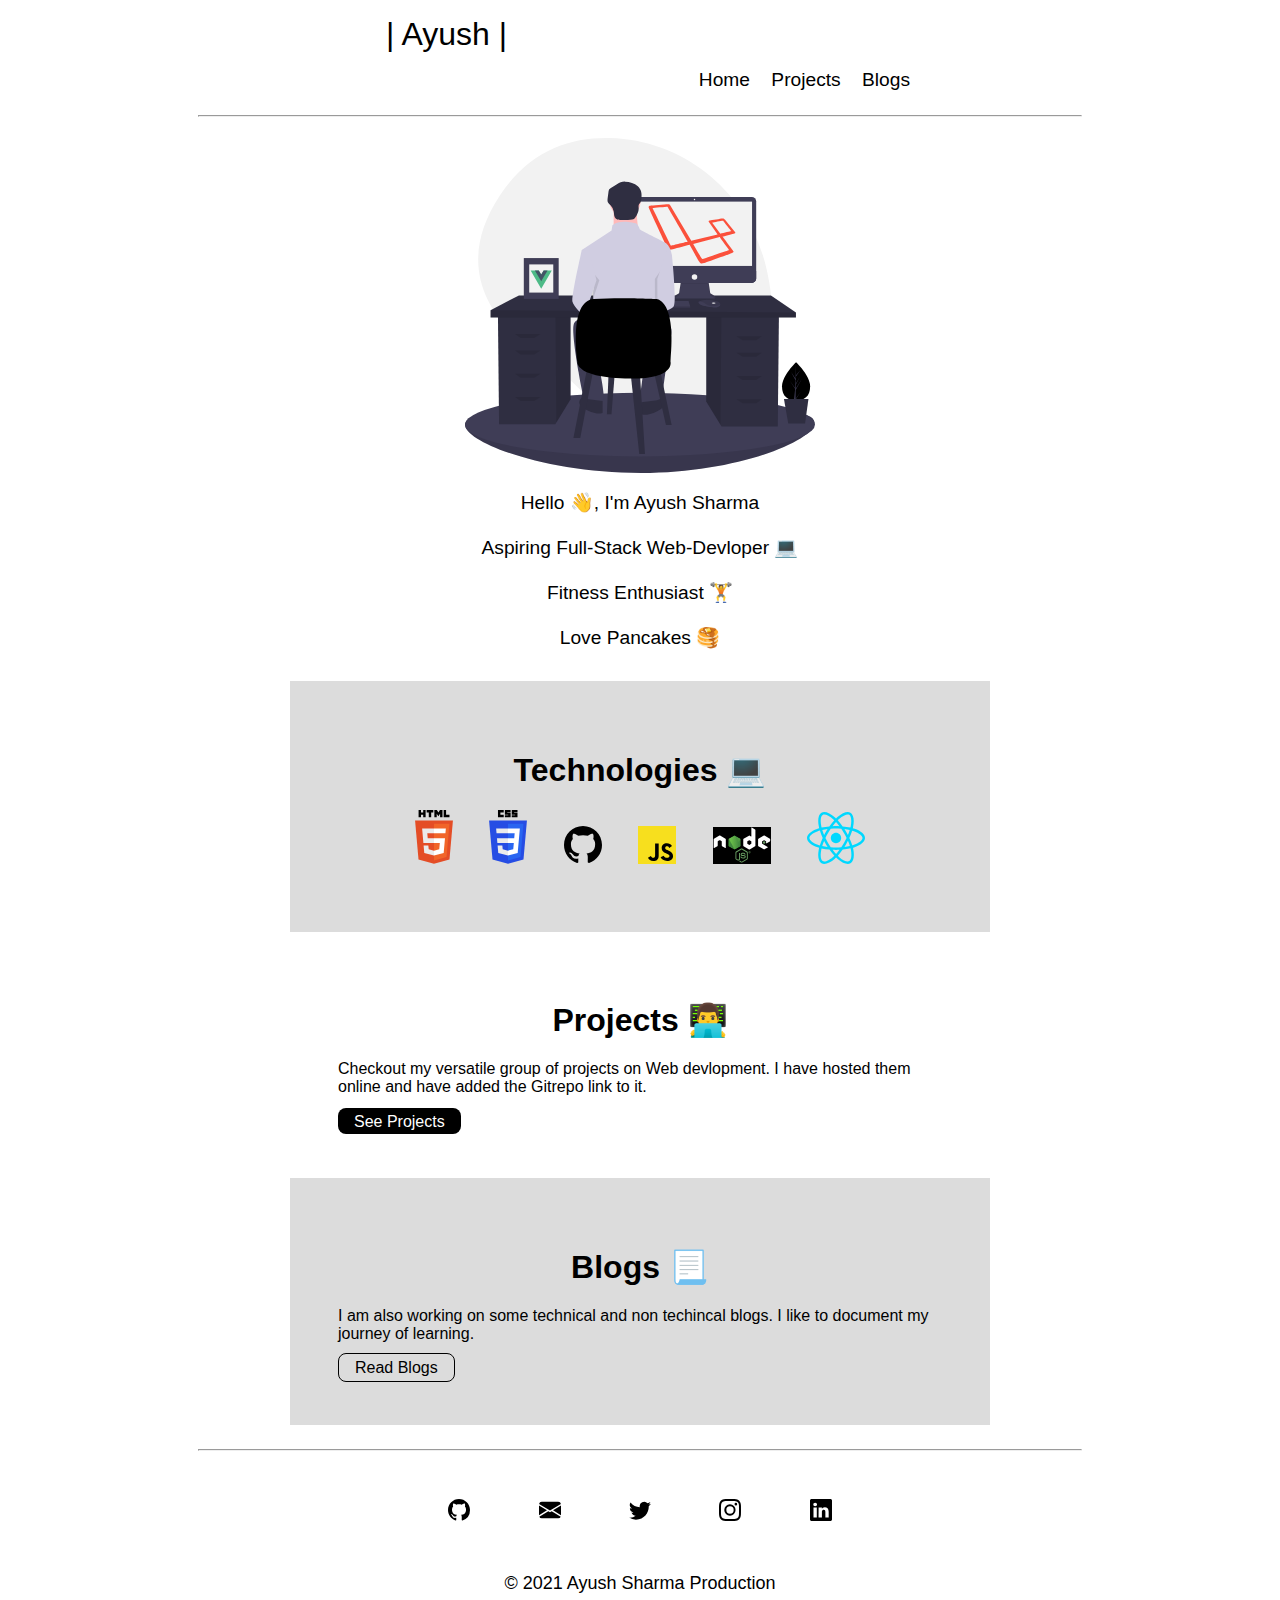
<file: index.html>
<!DOCTYPE html>
<html lang="en">

<head>
  <meta charset="UTF-8">
  <meta name="viewport" content="width=device-width, initial-scale=1.0">
  <link rel="apple-touch-icon" sizes="180x180" href="favicon/apple-touch-icon.png">
  <link rel="icon" type="image/png" sizes="32x32" href="favicon/favicon-32x32.png">
  <link rel="icon" type="image/png" sizes="16x16" href="favicon/favicon-16x16.png">
  <link rel="manifest" href="favicon/site.webmanifest">
  <title>Home | Ayush</title>
  <link href="style.css" rel="stylesheet" />
</head>

<body>
  <nav class="navigation container container-center">
    <div class="nav-head "><a class="link" href="index.html">| Ayush |</a></div>
    <ul class="list-non-bullet nav-pills">
      <li class="list-item-inline">
        <a href="index.html" class="link">Home </a>
      </li>
      <li class="list-item-inline">
        <a href="projects.html" class="link">Projects</a>
      </li>
      <li class="list-item-inline">
        <a href="blogs.html" class="link">Blogs</a>
      </li>
    </ul>
  </nav>

  <hr>

  <header class="hero">
    <img src="guy-coder.svg" alt="guy" class="hero-img">
    <br>
    <div class="hero-head">
      Hello 👋, I'm Ayush Sharma
      <br>
      <br>
      Aspiring Full-Stack Web-Devloper 💻
      <br>
      <br>
      Fitness Enthusiast 🏋️
      <br>
      <br>
      Love Pancakes 🥞
    </div>
  </header>

  <section class="section">
    <div class="container container-center ow">
      <h1>Technologies 💻</h1>
      <p style="text-align: center;"> <img class="social" src="social/HTML5.svg"> <img class="social" src="social/CSS3.svg">  <img class="social" src="social/github.svg">  <img class="social" src="social/javascript.svg">  <img class="social1" src="social/nodejs.svg">  <img class="social1" src="social/react.svg"></p>
    </div>
  </section>

  <section class="section">
    <div class="container container-center">
      <h1>Projects 👨‍💻</h1>
      <p>Checkout my versatile group of projects on Web devlopment. I have hosted them online and have added the Gitrepo link to it.</p>
      <a class="link link-primary" href="projects.html">See Projects</a>
    </div>
  </section>

  <section class="section ">
    <div class="container container-center ow">
      <h1>Blogs 📃</h1>
      <p>I am also working on some technical and non techincal blogs. I like to document my journey of learning.</p>
      <a class="link link-secondary" href="blogs.html">Read Blogs</a>
    </div>
  </section>

  <hr>

  <footer class="footer">
    <ul class="social-links list-non-bullet">
      <li class="list-item-inline">
        <a class="link" href="https://github.com/ayush20892" target="/blank"><img class="social" src="social/github.svg"
            alt=""></a>
      </li>
      <li class="list-item-inline">
        <a class="link" href="mailto: ayush20892@gmail.com" target="/blank"><img class="social"
            src="social/envelope-fill.svg" alt=""></a>
      </li>
      <li class="list-item-inline">
        <a class="link" href="https://twitter.com/ayush20892" target="/blank"><img class="social"
            src="social/twitter.svg"></a>
      </li>
      <li class="list-item-inline">
        <a class="link" href="https://www.instagram.com/ayush20800/" target="/blank"><img class="social"
            src="social/instagram.svg"></a>
      </li>
      <li class="list-item-inline">
        <a class="link" href="https://www.linkedin.com/in/ayush-sharma-0b82b6169/" target="/blank"><img class="social"
            src="social/linkedin.svg"></a>
      </li>
    </ul>
    <div class="foot-line">
      © 2021 Ayush Sharma Production
    </div>
  </footer>

</body>

</html>
</file>
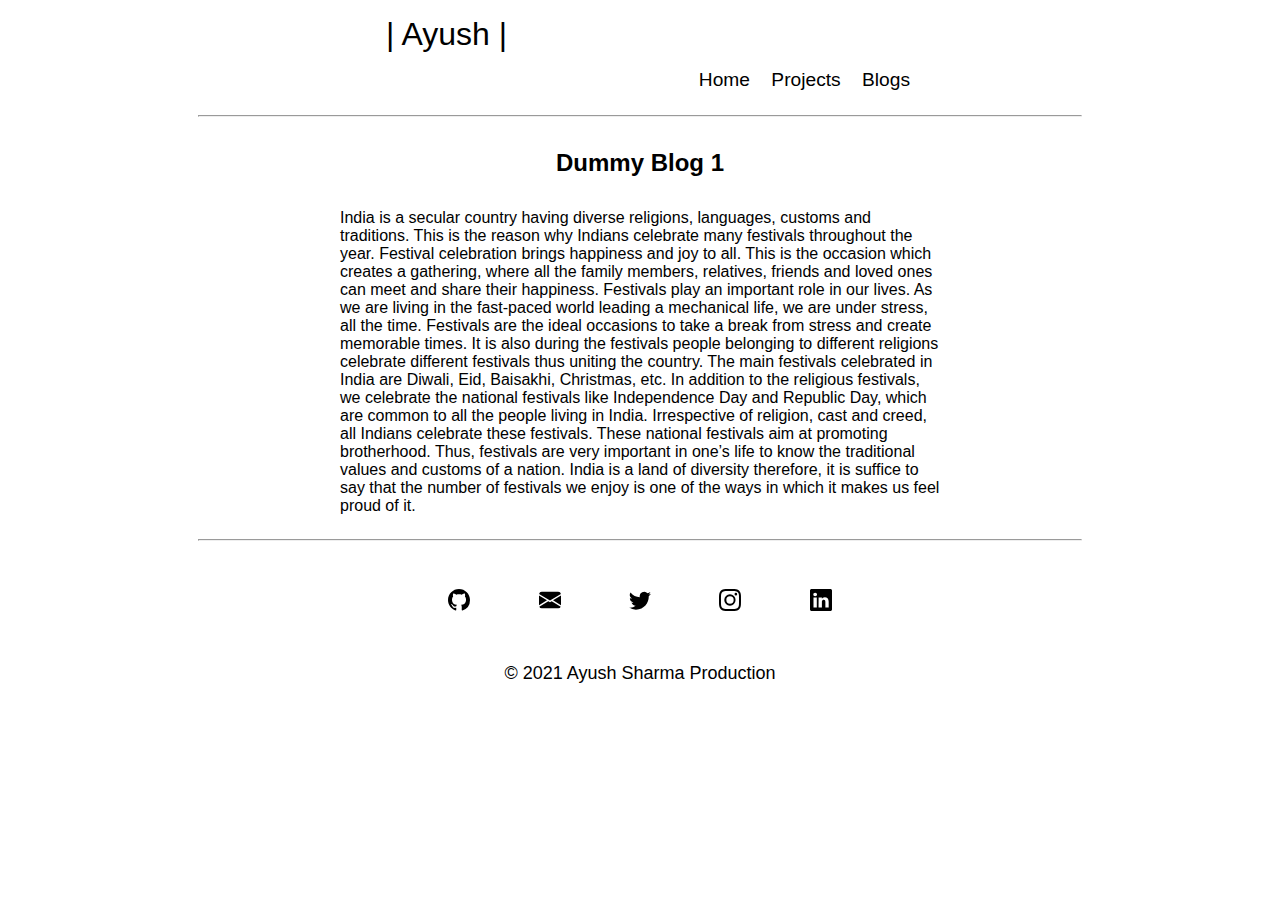
<file: blog2.html>
<!DOCTYPE html>
<html lang="en">

<head>
  <meta charset="UTF-8">
  <meta name="viewport" content="width=device-width, initial-scale=1.0">
  <link rel="apple-touch-icon" sizes="180x180" href="favicon/apple-touch-icon.png">
  <link rel="icon" type="image/png" sizes="32x32" href="favicon/favicon-32x32.png">
  <link rel="icon" type="image/png" sizes="16x16" href="favicon/favicon-16x16.png">
  <link rel="manifest" href="favicon/site.webmanifest">
  <title>Blogs | Ayush</title>
  <link href="style.css" rel="stylesheet" />
</head>

<body>
  <nav class="navigation container container-center">
    <div class="nav-head "><a class="link" href="index.html">| Ayush |</a></div>
    <ul class="list-non-bullet nav-pills">
      <li class="list-item-inline">
        <a href="index.html" class="link">Home </a>
      </li>
      <li class="list-item-inline">
        <a href="projects.html" class="link">Projects</a>
      </li>
      <li class="list-item-inline">
        <a href="blogs.html" class="link">Blogs</a>
      </li>
    </ul>
  </nav>

  <hr>

  <div class="pro-head">
    Dummy Blog 1
  </div>

  <div class="blog-content">
    India is a secular country having diverse religions, languages, customs and traditions. This is the reason why
    Indians celebrate many festivals throughout the year. Festival celebration brings happiness and joy to all. This is
    the occasion which creates a gathering, where all the family members, relatives, friends and loved ones can meet and
    share their happiness.

    Festivals play an important role in our lives. As we are living in the fast-paced world leading a mechanical life,
    we are under stress, all the time. Festivals are the ideal occasions to take a break from stress and create
    memorable times. It is also during the festivals people belonging to different religions celebrate different
    festivals thus uniting the country. The main festivals celebrated in India are Diwali, Eid, Baisakhi, Christmas,
    etc.

    In addition to the religious festivals, we celebrate the national festivals like Independence Day and Republic Day,
    which are common to all the people living in India. Irrespective of religion, cast and creed, all Indians celebrate
    these festivals. These national festivals aim at promoting brotherhood. Thus, festivals are very important in one’s
    life to know the traditional values and customs of a nation.

    India is a land of diversity therefore, it is suffice to say that the number of festivals we enjoy is one of the
    ways in which it makes us feel proud of it.
  </div>


  <hr>

  <footer class="footer">
    <ul class="social-links list-non-bullet">
      <li class="list-item-inline">
        <a class="link" href="https://github.com/ayush20892" target="/blank"><img class="social" src="social/github.svg"
            alt=""></a>
      </li>
      <li class="list-item-inline">
        <a class="link" href="mailto: ayush20892@gmail.com" target="/blank"><img class="social"
            src="social/envelope-fill.svg" alt=""></a>
      </li>
      <li class="list-item-inline">
        <a class="link" href="https://twitter.com/ayush20892" target="/blank"><img class="social"
            src="social/twitter.svg"></a>
      </li>
      <li class="list-item-inline">
        <a class="link" href="https://www.instagram.com/ayush20800/" target="/blank"><img class="social"
            src="social/instagram.svg"></a>
      </li>
      <li class="list-item-inline">
        <a class="link" href="https://www.linkedin.com/in/ayush-sharma-0b82b6169/" target="/blank"><img class="social"
            src="social/linkedin.svg"></a>
      </li>
    </ul>
    <div class="foot-line">
      © 2021 Ayush Sharma Production
    </div>
  </footer>

</body>

</html>
</file>
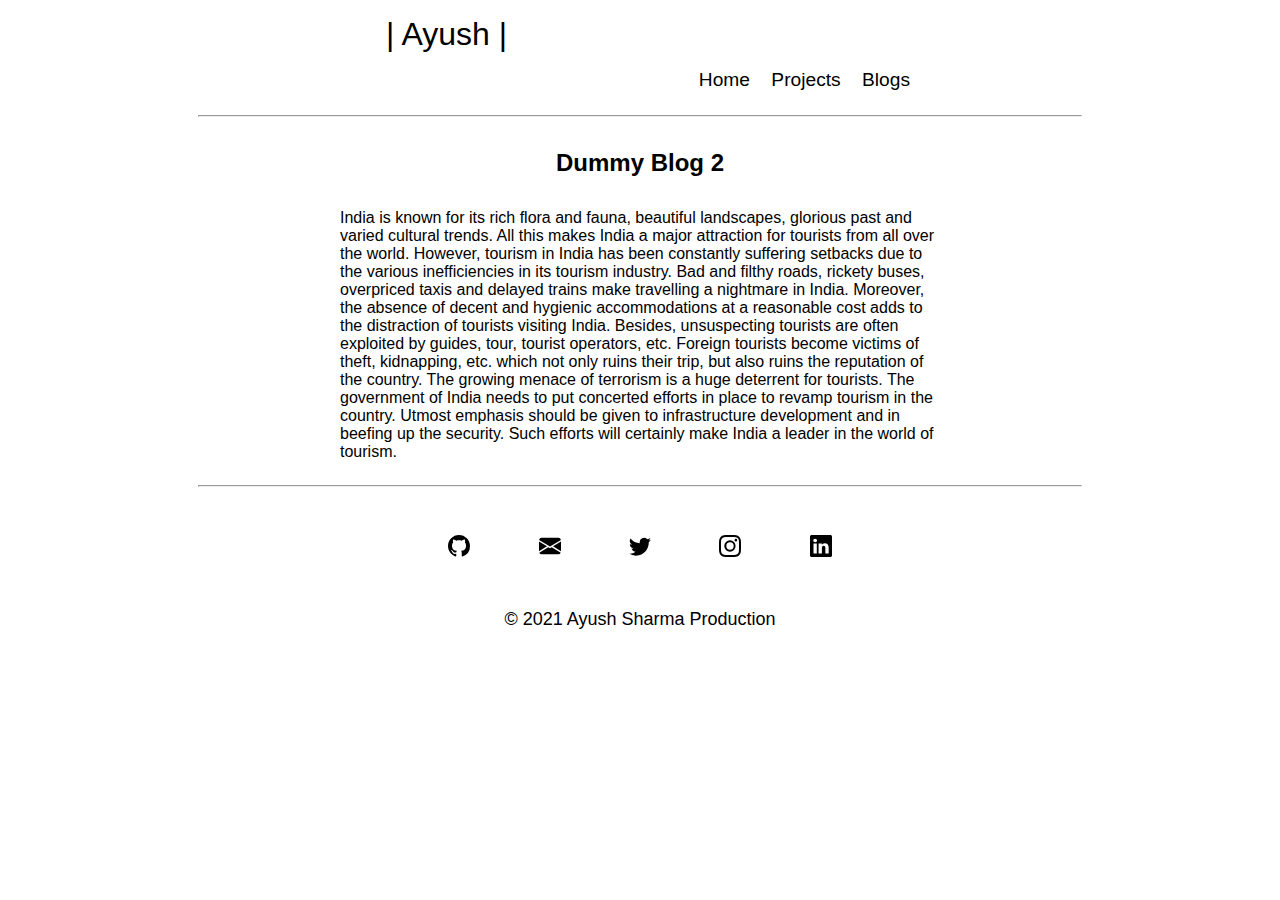
<file: blog3.html>
<!DOCTYPE html>
<html lang="en">

<head>
  <meta charset="UTF-8">
  <meta name="viewport" content="width=device-width, initial-scale=1.0">
  <link rel="apple-touch-icon" sizes="180x180" href="favicon/apple-touch-icon.png">
  <link rel="icon" type="image/png" sizes="32x32" href="favicon/favicon-32x32.png">
  <link rel="icon" type="image/png" sizes="16x16" href="favicon/favicon-16x16.png">
  <link rel="manifest" href="favicon/site.webmanifest">
  <title>Blogs | Ayush</title>
  <link href="style.css" rel="stylesheet" />
</head>

<body>
  <nav class="navigation container container-center">
    <div class="nav-head "><a class="link" href="index.html">| Ayush |</a></div>
    <ul class="list-non-bullet nav-pills">
      <li class="list-item-inline">
        <a href="index.html" class="link">Home </a>
      </li>
      <li class="list-item-inline">
        <a href="projects.html" class="link">Projects</a>
      </li>
      <li class="list-item-inline">
        <a href="blogs.html" class="link">Blogs</a>
      </li>
    </ul>
  </nav>

  <hr>

  <div class="pro-head">
    Dummy Blog 2
  </div>

  <div class="blog-content">
    India is known for its rich flora and fauna, beautiful landscapes, glorious past and varied cultural trends. All
    this makes India a major attraction for tourists from all over the world. However, tourism in India has been
    constantly suffering setbacks due to the various inefficiencies in its tourism industry.

    Bad and filthy roads, rickety buses, overpriced taxis and delayed trains make travelling a nightmare in India.
    Moreover, the absence of decent and hygienic accommodations at a reasonable cost adds to the distraction of tourists
    visiting India.

    Besides, unsuspecting tourists are often exploited by guides, tour, tourist operators, etc. Foreign tourists become
    victims of theft, kidnapping, etc. which not only ruins their trip, but also ruins the reputation of the country.
    The growing menace of terrorism is a huge deterrent for tourists.

    The government of India needs to put concerted efforts in place to revamp tourism in the country. Utmost emphasis
    should be given to infrastructure development and in beefing up the security. Such efforts will certainly make India
    a leader in the world of tourism.

  </div>

  <hr>

  <footer class="footer">
    <ul class="social-links list-non-bullet">
      <li class="list-item-inline">
        <a class="link" href="https://github.com/ayush20892" target="/blank"><img class="social" src="social/github.svg"
            alt=""></a>
      </li>
      <li class="list-item-inline">
        <a class="link" href="mailto: ayush20892@gmail.com" target="/blank"><img class="social"
            src="social/envelope-fill.svg" alt=""></a>
      </li>
      <li class="list-item-inline">
        <a class="link" href="https://twitter.com/ayush20892" target="/blank"><img class="social"
            src="social/twitter.svg"></a>
      </li>
      <li class="list-item-inline">
        <a class="link" href="https://www.instagram.com/ayush20800/" target="/blank"><img class="social"
            src="social/instagram.svg"></a>
      </li>
      <li class="list-item-inline">
        <a class="link" href="https://www.linkedin.com/in/ayush-sharma-0b82b6169/" target="/blank"><img class="social"
            src="social/linkedin.svg"></a>
      </li>
    </ul>
    <div class="foot-line">
      © 2021 Ayush Sharma Production
    </div>
  </footer>

</body>

</html>
</file>
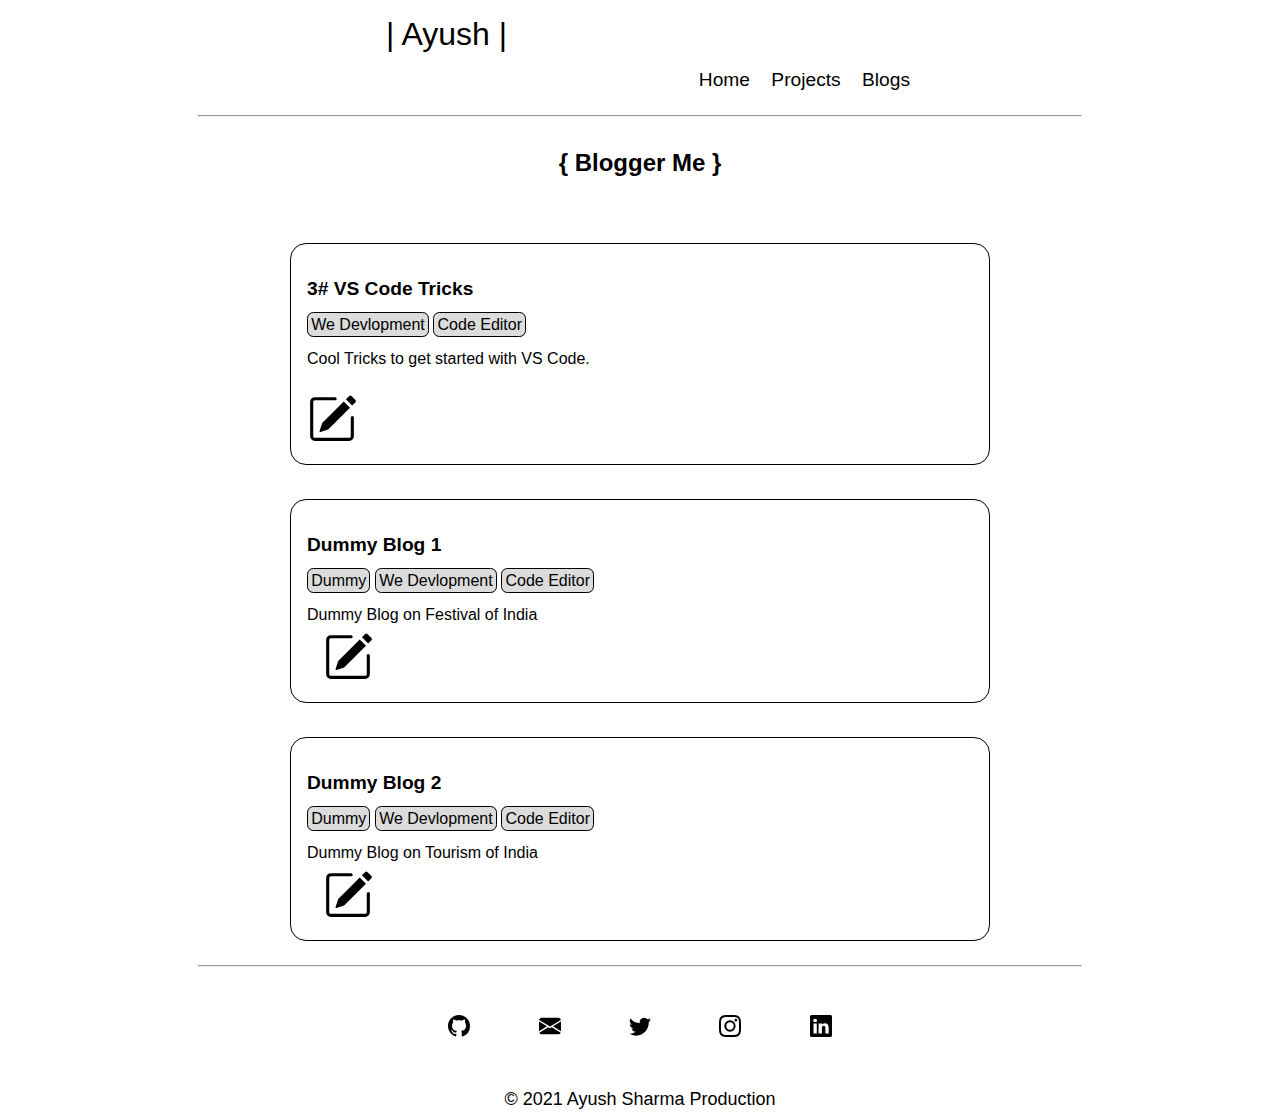
<file: blogs.html>
<!DOCTYPE html>
<html lang="en">

<head>
  <meta charset="UTF-8">
  <meta name="viewport" content="width=device-width, initial-scale=1.0">
  <link rel="apple-touch-icon" sizes="180x180" href="favicon/apple-touch-icon.png">
  <link rel="icon" type="image/png" sizes="32x32" href="favicon/favicon-32x32.png">
  <link rel="icon" type="image/png" sizes="16x16" href="favicon/favicon-16x16.png">
  <link rel="manifest" href="favicon/site.webmanifest">
  <title>Blogs | Ayush</title>
  <link href="style.css" rel="stylesheet" />
</head>

<body>
  <nav class="navigation container container-center">
    <div class="nav-head "><a class="link" href="index.html">| Ayush |</a></div>
    <ul class="list-non-bullet nav-pills">
      <li class="list-item-inline">
        <a href="index.html" class="link">Home </a>
      </li>
      <li class="list-item-inline">
        <a href="projects.html" class="link">Projects</a>
      </li>
      <li class="list-item-inline">
        <a href="blogs.html" class="link">Blogs</a>
      </li>
    </ul>
  </nav>

  <hr>

  <div class="pro-head">
    { Blogger Me }
  </div>


  <a class="link-blog section-pro container container-center">
    <div class="blogs container container-center">
      <div class="blog-head">
        3#  VS Code Tricks
      </div>
      <ul class="list-non-bullet">
        <span class="tag">We Devlopment</span>
        <span class="tag">Code Editor</span>
      </ul>
      <div class="pro-detail">
        Cool Tricks to get started with VS Code.
      </div>
      <br>
      <a href="blog1.html">
      <img src="social/pencil-square.svg" alt="">
      </a>
    </div>
  </a>

  <a class="link-blog section-pro container container-center">
    <div class="blogs container container-center">
      <div class="blog-head">
        Dummy Blog 1
      </div>
      <ul class="list-non-bullet">
        <span class="tag">Dummy</span>
        <span class="tag">We Devlopment</span>
        <span class="tag">Code Editor</span>
      </ul>
      <div class="pro-detail">
        Dummy Blog on Festival of India
      </div>
      <a href="blog2.html">
        <img src="social/pencil-square.svg" alt="">
        </a>
    </div>
  </a>

  <a class="link-blog section-pro container container-center" >
    <div class="blogs container container-center">
      <div class="blog-head">
        Dummy Blog 2
      </div>
      <ul class="list-non-bullet">
        <span class="tag">Dummy</span>
        <span class="tag">We Devlopment</span>
        <span class="tag">Code Editor</span>
      </ul>
      <div class="pro-detail">
        Dummy Blog on Tourism of India
      </div>
      <a href="blog3.html">
        <img src="social/pencil-square.svg" alt="">
        </a>
    </div>
  </a>

  <hr>

  <footer class="footer">
    <ul class="social-links list-non-bullet">
      <li class="list-item-inline">
        <a class="link" href="https://github.com/ayush20892" target="/blank"><img class="social" src="social/github.svg"
            alt=""></a>
      </li>
      <li class="list-item-inline">
        <a class="link" href="mailto: ayush20892@gmail.com" target="/blank"><img class="social"
            src="social/envelope-fill.svg" alt=""></a>
      </li>
      <li class="list-item-inline">
        <a class="link" href="https://twitter.com/ayush20892" target="/blank"><img class="social"
            src="social/twitter.svg"></a>
      </li>
      <li class="list-item-inline">
        <a class="link" href="https://www.instagram.com/ayush20800/" target="/blank"><img class="social"
            src="social/instagram.svg"></a>
      </li>
      <li class="list-item-inline">
        <a class="link" href="https://www.linkedin.com/in/ayush-sharma-0b82b6169/" target="/blank"><img class="social"
            src="social/linkedin.svg"></a>
      </li>
    </ul>
    <div class="foot-line">
      © 2021 Ayush Sharma Production
    </div>
  </footer>

</body>

</html>
</file>
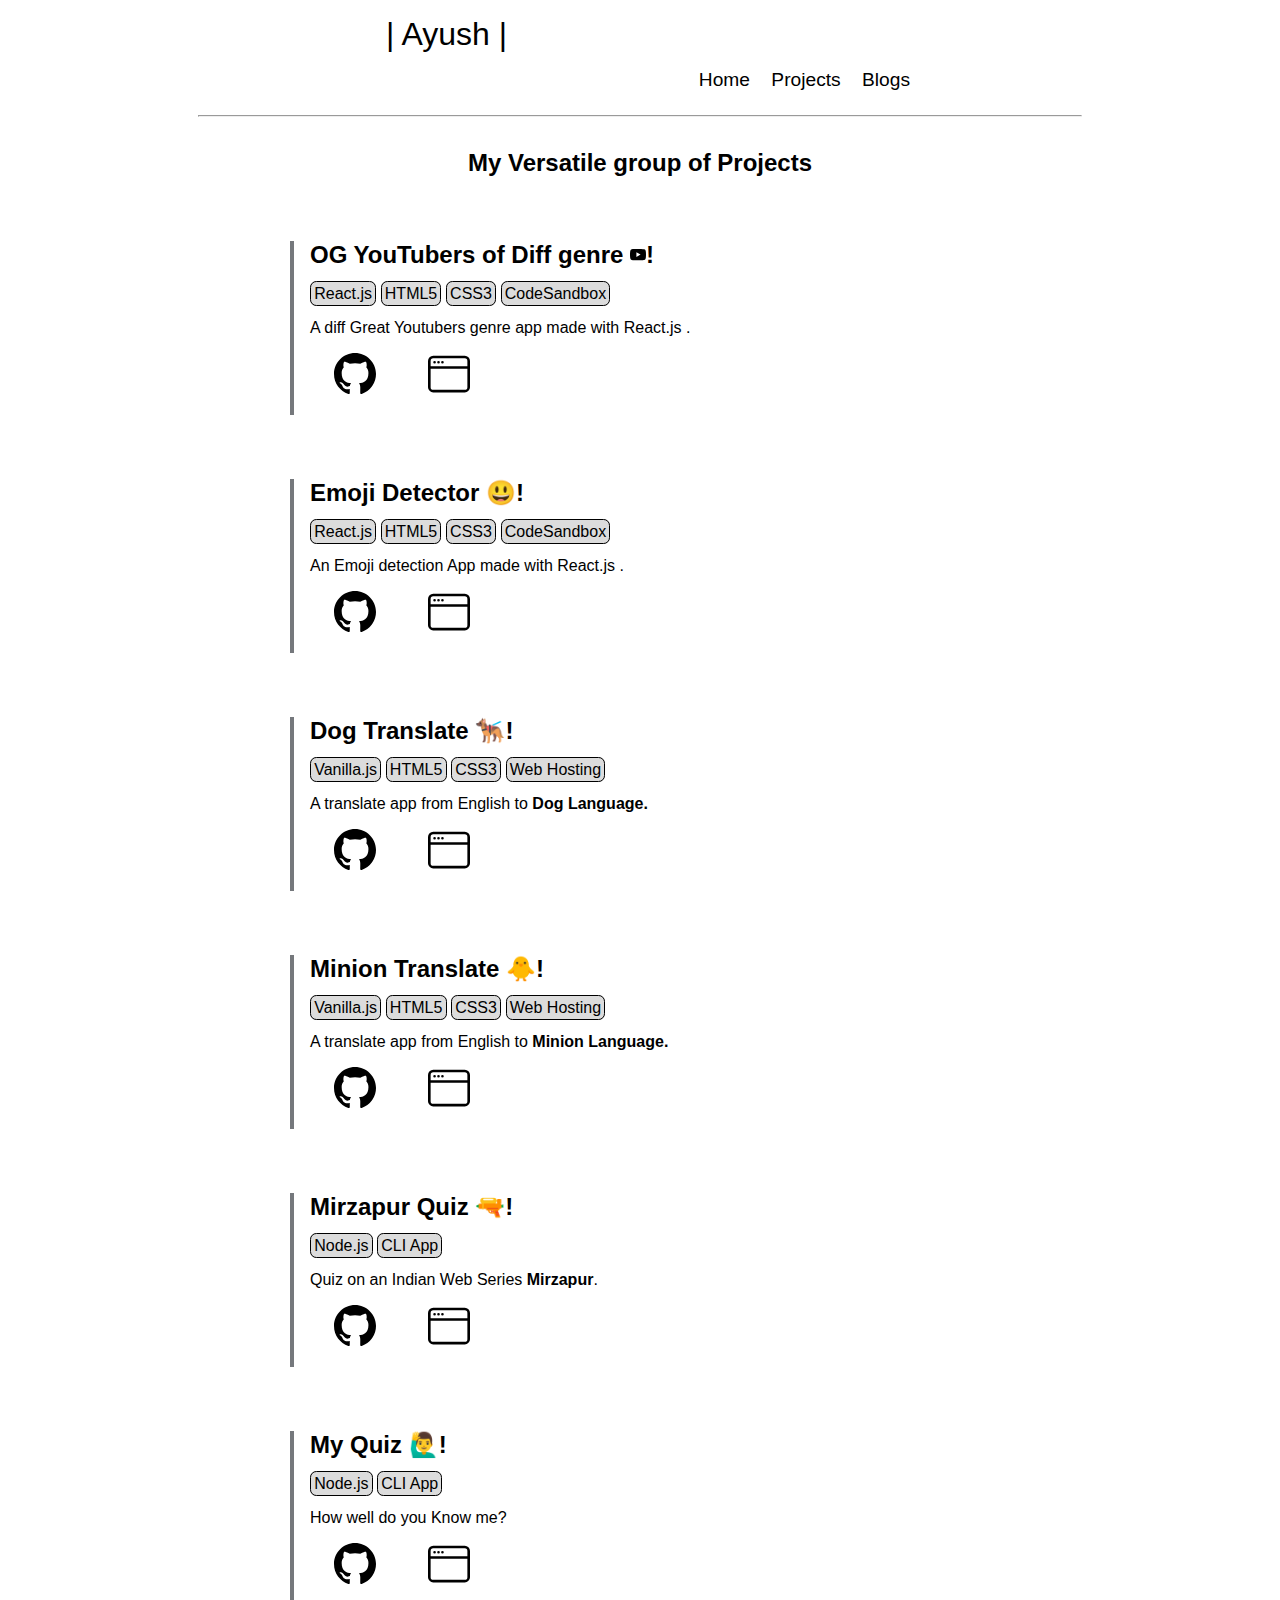
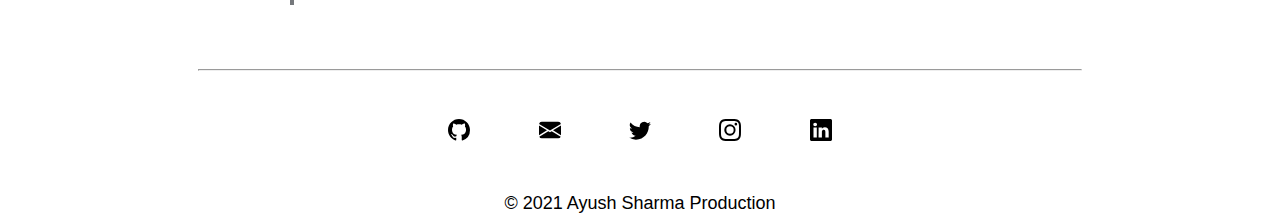
<file: projects.html>
<!DOCTYPE html>
<html lang="en">

<head>
  <meta charset="UTF-8">
  <meta name="viewport" content="width=device-width, initial-scale=1.0">
  <link rel="apple-touch-icon" sizes="180x180" href="favicon/apple-touch-icon.png">
  <link rel="icon" type="image/png" sizes="32x32" href="favicon/favicon-32x32.png">
  <link rel="icon" type="image/png" sizes="16x16" href="favicon/favicon-16x16.png">
  <link rel="manifest" href="favicon/site.webmanifest">
  <title>Projects | Ayush</title>
  <link href="style.css" rel="stylesheet" />
</head>

<body>
  <nav class="navigation container container-center">
    <div class="nav-head "><a class="link" href="index.html">| Ayush |</a></div>
    <ul class="list-non-bullet nav-pills">
      <li class="list-item-inline">
        <a href="index.html" class="link">Home </a>
      </li>
      <li class="list-item-inline">
        <a href="projects.html" class="link">Projects</a>
      </li>
      <li class="list-item-inline">
        <a href="blogs.html" class="link">Blogs</a>
      </li>
    </ul>
  </nav>

  <hr>

  <div class="pro-head">
    My Versatile group of Projects
  </div>

  <section class="section-pro">
    <div class="container container-center">
      <div class="code-head">
        OG YouTubers of Diff genre <img class="img" src="social/youtube.svg" alt="">!
      </div>
      <ul class="list-non-bullet">
        <span class="tag">React.js</span>
        <span class="tag">HTML5</span>
        <span class="tag">CSS3</span>
        <span class="tag">CodeSandbox</span>
      </ul>
      <div class="pro-detail">
        A diff Great Youtubers genre app made with React.js .
      </div>
      <div>
        <a href="https://github.com/ayush20892/OG-YouTubers"><img class="social" src="social/github.svg"></a>
        <a href="https://dfue0.csb.app/"><img class="social" src="social/window.svg"></a>
      </div>
    </div>
  </section>

  <section class="section-pro">
    <div class="container container-center">
      <div class="code-head">
        Emoji Detector 😃!
      </div>
      <ul class="list-non-bullet">
        <span class="tag">React.js</span>
        <span class="tag">HTML5</span>
        <span class="tag">CSS3</span>
        <span class="tag">CodeSandbox</span>
      </ul>
      <div class="pro-detail">
        An Emoji detection App made with React.js .
      </div>
      <div>
        <a href="https://github.com/ayush20892/Emoji-Detector"><img class="social" src="social/github.svg"></a>
        <a href="https://mtosi.csb.app/"><img class="social" src="social/window.svg"></a>
      </div>
    </div>
  </section>

  <section class="section-pro">
    <div class="container container-center">
      <div class="code-head">
        Dog Translate 🐕‍🦺!
      </div>
      <ul class="list-non-bullet">
        <span class="tag">Vanilla.js</span>
        <span class="tag">HTML5</span>
        <span class="tag">CSS3</span>
        <span class="tag">Web Hosting</span>
      </ul>
      <div class="pro-detail">
        A translate app from English to <strong>Dog Language.</strong>
      </div>
      <div>
        <a href="https://github.com/ayush20892/Dog-Transalte"><img class="social" src="social/github.svg"></a>
        <a href="https://dog-translate-app.netlify.app/"><img class="social" src="social/window.svg"></a>
      </div>
    </div>
  </section>

  <section class="section-pro">
    <div class="container container-center">
      <div class="code-head">
        Minion Translate 🐥!
      </div>
      <ul class="list-non-bullet">
        <span class="tag">Vanilla.js</span>
        <span class="tag">HTML5</span>
        <span class="tag">CSS3</span>
        <span class="tag">Web Hosting</span>
      </ul>
      <div class="pro-detail">
        A translate app from English to <strong>Minion Language.</strong>
      </div>
      <div>
        <a href="https://github.com/ayush20892/Minion-Translate"><img class="social" src="social/github.svg"></a>
        <a href="https://minion-translate-app1.netlify.app/"><img class="social" src="social/window.svg"></a>
      </div>
    </div>
  </section>

  <section class="section-pro">
    <div class="container container-center">
      <div class="code-head">
        Mirzapur Quiz 🔫!
      </div>
      <ul class="list-non-bullet">
        <span class="tag">Node.js</span>
        <span class="tag">CLI App</span>
      </ul>
      <div class="pro-detail">
        Quiz on an Indian Web Series <strong>Mirzapur</strong>.
      </div>
      <div>
        <a href="https://github.com/ayush20892/Mirzapur_Quiz"><img class="social" src="social/github.svg"></a>
        <a href="https://repl.it/@ayush20892/MirzapurQuiz?embed=1&output=1#index.js"><img class="social"
            src="social/window.svg"></a>
      </div>
    </div>
  </section>

  <section class="section-pro">
    <div class="container container-center">
      <div class="code-head">
        My Quiz 🙋‍♂️!
      </div>
      <ul class="list-non-bullet">
        <span class="tag">Node.js</span>
        <span class="tag">CLI App</span>
      </ul>
      <div class="pro-detail">
        How well do you Know me?
      </div>
      <div>
        <a href="https://github.com/ayush20892/my-quiz"><img class="social" src="social/github.svg"></a>
        <a href="https://repl.it/@ayush20892/QuizAyush?embed=1&output=1"><img class="social"
            src="social/window.svg"></a>
      </div>
    </div>
  </section>

  <hr>

  <footer class="footer">
    <ul class="social-links list-non-bullet">
      <li class="list-item-inline">
        <a class="link" href="https://github.com/ayush20892" target="/blank"><img class="social" src="social/github.svg"
            alt=""></a>
      </li>
      <li class="list-item-inline">
        <a class="link" href="mailto: ayush20892@gmail.com" target="/blank"><img class="social"
            src="social/envelope-fill.svg" alt=""></a>
      </li>
      <li class="list-item-inline">
        <a class="link" href="https://twitter.com/ayush20892" target="/blank"><img class="social"
            src="social/twitter.svg"></a>
      </li>
      <li class="list-item-inline">
        <a class="link" href="https://www.instagram.com/ayush20800/" target="/blank"><img class="social"
            src="social/instagram.svg"></a>
      </li>
      <li class="list-item-inline">
        <a class="link" href="https://www.linkedin.com/in/ayush-sharma-0b82b6169/" target="/blank"><img class="social"
            src="social/linkedin.svg"></a>
      </li>
    </ul>
    <div class="foot-line">
      © 2021 Ayush Sharma Production
    </div>
  </footer>

</body>

</html>
</file>
<file: style.css>
@import url('https://fonts.googleapis.com/css2?family=Inconsolata&display=swap');

* {
  box-sizing: border-box;
}


:root {
    --primary-color: black;
    --background-color: white;
    --dark-gray: rgb(117, 120, 124); 
    --off-white: #D1D5DB;
    --light-grey: #DCDCDC;
} 


body {
  font-family: 'Montserrat', sans-serif;
}

hr {
  margin:auto;
  max-width: 70%;
  margin-top: 1.5rem;
}

.container-center {
  max-width: 700px;
  margin: auto;
}


.navigation {
  color: var(--primary-color);
  margin-top: 1rem;
  background-color: var(--background-color);
  text-align: right;
}


.navigation #cursor {
  font-size: 2.5rem;
  font-weight: bold;
  color: var(--primary-color);
}

.navigation .nav-pills {
  text-align: right;
  display: inline;
  font-size: 1.2rem;
}

.navigation .nav-pills .link{
  color: var(--primary-color);
}


.nav-head {
  margin-top: 1rem;
  margin-bottom: 1rem;
  margin-left: 5rem;
  margin-right: 6rem;
  font-size: xx-large;
  /* display: inline; */
  text-decoration: none;
  text-align: left;
}

.nav-head .link {
  color: var(--primary-color);
}

.list-non-bullet {
  list-style: none;
}

.navigation .list-non-bullet {
  list-style: none;
  padding-inline-start: 0px;
  text-align: right;
}

.list-item-inline {
  display: inline;
  padding: 0rem 0.5rem;
  text-align: right;
}

.nav-pills {
  text-align: right;
  padding-right: 3.5rem;
}

.link {
  text-decoration: none;
}

.secondary-link {
   color: var(--primary-color);
    border-radius: 0.5rem;
    border: 1px solid var(--primary-color);
    padding: 0.2rem 0.5rem;
}

.hero {
  padding: 2rem;
  padding-top: 1.3rem;

}

.hero .hero-img {
  max-width: 80%;
  width: 350px;
  display: block;
  margin: auto;
}

.hero .hero-head {
    text-align: center;
    color: solid var(--dark-gray);
    font-size: 1.2rem;
    /* max-width: 100%;
    width: 450px;
    margin: auto; */
}

.container {
  padding: 0rem 1rem;
}

.section .container {
  padding: 3rem;
}

.section h1 {
  text-align: center;

}

.ow {
  background-color: var(--light-grey);
}

.link-primary {
  background-color: var(--primary-color);
  border-radius: 0.5rem;
  color: white;
  padding: 0.3rem 1rem;
  /* display: block;
  max-width: 140px;
  margin: 1rem 1rem 1rem 0rem; */
}

.link-secondary {
  color: var(--primary-color);
  border-radius: 0.5rem;
  border: 1px solid var(--primary-color);
  padding: 0.3rem 1rem;
}


/* footers */

.footer {
  text-align: center;
}

.foot-line {
  font-size: large;
}

.social-links {
  padding: 1rem;
}

.social {
  padding: 1rem 1.5rem;
  width: 70px;
}

.social-links a:hover{
  background-color: var(--primary-color);
  border: 1px var(--primary-color);
}

.pro-head {
  text-align: center;
  font-size: x-large;
  font-weight: bolder;
  margin: 2rem;
}

.section-pro {
  margin-left: 0rem;
  margin-top: 4rem;
  margin-bottom: 4rem;
  
}

.section-pro .container {
  border-left: 0.3rem solid;
  border-color: var(--dark-gray);
}

.code-head {
  padding-left: 0rem;
  font-size: x-large;
  font-weight: bold;
}

.tag {
    border: 1px solid black;
    border-radius: 0.4rem;
    padding: 0.2rem;
    font-size: 1rem;
    background-color: var(--light-grey);
    color: var(--primary-color);
}

.section-pro .social {
  width: 90px;
}

.section-pro .list-non-bullet {
  margin-left: -2.5rem;
}


/* blogs */

.link-blog {
  text-decoration: none;
  color: black;
}

.blogs {
  border: 1px solid black;
  padding: 1rem 1rem;
  border-radius: 1rem;
  margin-top: 1rem;
}

.blog-head {
  font-size: larger;
  font-weight: bold;
}

.link-blog .list-non-bullet {
  margin-left: -2.5rem;
}

.code-head .img {
  width: 1rem;
}


.blog-content {
  max-width: 600px;
  margin: auto;
}

.blogs img {
  width: 50px;
  display: inline;
  margin-top: 0.5rem;
}

.section .social {
  padding: 0rem 1rem;
  width: 70px;
}

.section .social1 {
  padding: 0rem 1rem;
  width: 90px;
}

.blog-content .pro-head {
  font-weight: bold;
  font-size: larger;
  text-align: left;
  text-decoration: underline;
}

.blog1 .pro-head {
  text-align: center;
}

.blog-content img {
  width: 340px;
  margin-left: -0.5rem;
}

.blog-content li{
  margin-left: -2rem;
}
</file>
